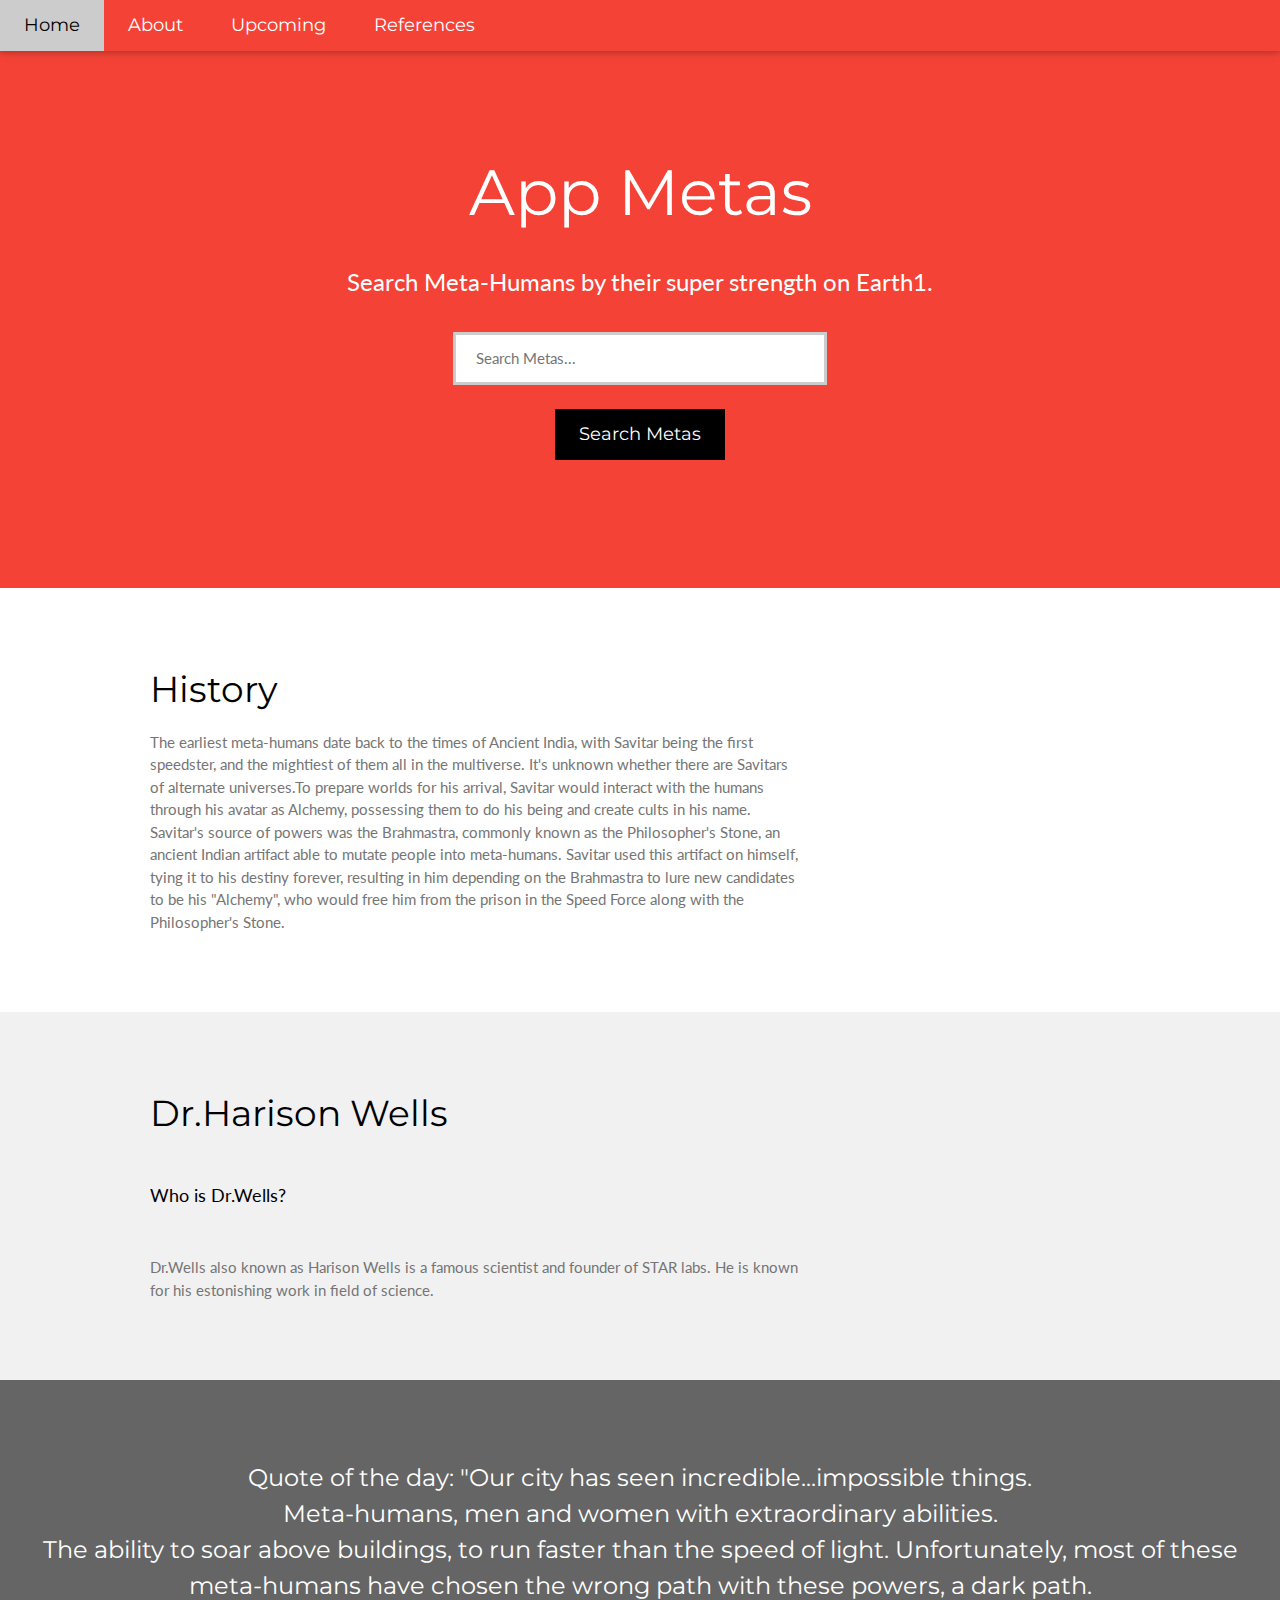
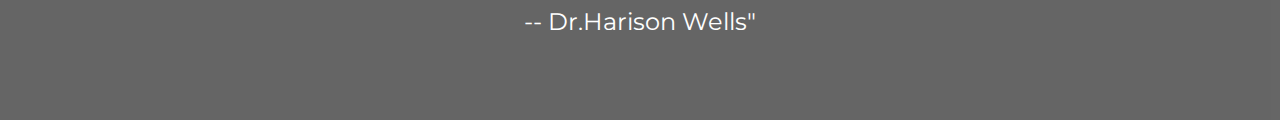
<file: src/index.htm>
<!DOCTYPE html>
<html>
<title>META HUMAN START PAGE</title>
<meta charset="UTF-8">
<meta name="viewport" content="width=device-width, initial-scale=1">
<link rel="stylesheet" href="https://www.w3schools.com/w3css/4/w3.css">
<link rel="stylesheet" href="https://fonts.googleapis.com/css?family=Lato">
<link rel="stylesheet" href="https://fonts.googleapis.com/css?family=Montserrat">
<link rel="stylesheet" href="https://cdnjs.cloudflare.com/ajax/libs/font-awesome/4.7.0/css/font-awesome.min.css">
<script src="scripts/navBar.js"></script>
<script src="http://ajax.googleapis.com/ajax/libs/jquery/1.9.1/jquery.min.js"></script>
<link rel="stylesheet" href="styles/boilerplate.css">

<body>

  <!-- Navbar -->
  <div class="w3-top">
    <div id="navBar" class="w3-bar w3-red w3-card w3-left-align w3-large">
      <a class="w3-bar-item w3-button w3-hide-medium w3-hide-large w3-right w3-padding-large w3-hover-white w3-large w3-red" href="javascript:void(0);"
        onclick="navBarFunction()" title="Toggle Navigation Menu">
        <i class="fa fa-bars"></i>
      </a>
      <a href="#" class="w3-bar-item w3-button w3-padding-large w3-white" id="homeBar" onclick="navFunction(this, 'home')">Home</a>
      <a href="#" class="w3-bar-item w3-button w3-hide-small w3-padding-large w3-hover-white" id="aboutBar" onclick="navFunction(this, 'about')">About</a>
      <a href="#" class="w3-bar-item w3-button w3-hide-small w3-padding-large w3-hover-white" id="upcomingBar" onclick="navFunction(this, 'upcoming')">Upcoming</a>
      <a href="#" class="w3-bar-item w3-button w3-hide-small w3-padding-large w3-hover-white" id="referencesBar" onclick="navFunction(this, 'references')">References</a>
    </div>

    <!-- Navbar on small screens -->
    <div id="navBar" class="w3-bar-block w3-white w3-hide w3-hide-large w3-hide-medium w3-large">
      <a href="#" class="w3-bar-item w3-button w3-padding-large" id="aboutBar" onclick="navFunction('aboutBar', 'about')">About</a>
      <a href="#" class="w3-bar-item w3-button w3-padding-large" id="upcomingBar" onclick="navFunction('upcomingBar', 'upcoming')">Upcoming</a>
      <a href="#" class="w3-bar-item w3-button w3-padding-large" id="ReferencesBar" onclick="navFunction('referencesBar', 'references')">References</a>
    </div>
  </div>

  <!-- Home -->
  <div id="home" class="w3-container w3-red w3-center" style="padding:128px 16px">
    <h1 class="w3-margin w3-jumbo">App Metas</h1>
    <p class="w3-xlarge">Search Meta-Humans by their super strength on Earth1.</p>
    <div>
      <form autocomplete="off">
        <input type="text" placeholder="Search Metas..." name="Search">
      </form>
    </div>
    <button class="w3-button w3-black w3-padding-large w3-large w3-margin-top" onclick=searchMetas()>Search Metas</button>
  </div>

  <!-- About -->
  <div id="about" class="w3-container w3-red w3-center w3-hide" style="padding:128px 16px">
    <h1 class="w3-margin w3-jumbo">Want to learn about Meta-Humans?</h1>
    <h5 class="w3-padding-32">The term meta means a human being with superpowers.
      <br>There are studies in the comics as to whether or not this is a genetic condition, as powers can manifest at birth and/or
      later on.
      <br>Meta-humans, commonly shortened as metas, and often referred to as superhumans, are individuals who acquired powers
      and abilities unlike those of normal humans after experiencing mutation of their bodies (in comparison to magic users,
      who learned how to harness primordial energies without being mutated themselves).
      <br>Most obtained their powers after surviving an explosion caused by a malfunction of the S.T.A.R. Labs particle accelerator
      on December 11th, 2013.
      <br>These people were exposed to the particles and dark matter that altered their genetic, chemical, or even atomic structure,
      giving them a variety of abilities.
      <br>Their abilities seem to often relate to what energy or matter the future superhumans were directly in contact with
      at the time of exposure. </h5>
    <p class="w3-text-grey"></p>
  </div>

  <!-- Block1 -->
  <div id="block1" class="w3-row-padding w3-padding-64 w3-container">
    <div class="w3-content">
      <div class="w3-twothird">
        <h1 id="block1Header">History</h1>

        <p id="block1Body" class="w3-text-grey">The earliest meta-humans date back to the times of Ancient India, with Savitar being the first speedster, and the
          mightiest of them all in the multiverse. It's unknown whether there are Savitars of alternate universes.To prepare
          worlds for his arrival, Savitar would interact with the humans through his avatar as Alchemy, possessing them to
          do his being and create cults in his name. Savitar's source of powers was the Brahmastra, commonly known as the
          Philosopher's Stone, an ancient Indian artifact able to mutate people into meta-humans. Savitar used this artifact
          on himself, tying it to his destiny forever, resulting in him depending on the Brahmastra to lure new candidates
          to be his "Alchemy", who would free him from the prison in the Speed Force along with the Philosopher's Stone.
        </p>
      </div>
    </div>
  </div>

  <!-- Block2-->
  <div id="block2" class="w3-row-padding w3-light-grey w3-padding-64 w3-container">
    <div class="w3-content">
      <div class="w3-twothird">
        <h1 id="block2Header1">Dr.Harison Wells</h1>
        <h5 id="block2Header2" class="w3-padding-32">Who is Dr.Wells?</h5>

        <p id="block2Body" class="w3-text-grey">Dr.Wells also known as Harison Wells is a famous scientist and founder of STAR labs. He is known for his estonishing
          work in field of science.</p>
      </div>
    </div>
  </div>

  <div class="w3-container w3-black w3-center w3-opacity w3-padding-64">
    <h1 class="w3-margin w3-xlarge">Quote of the day: "Our city has seen incredible...impossible things.
      <br>Meta-humans, men and women with extraordinary abilities.
      <br>The ability to soar above buildings, to run faster than the speed of light. Unfortunately, most of these
      <br>meta-humans have chosen the wrong path with these powers, a dark path.
      <br>-- Dr.Harison Wells"</h1>
  </div>

  <!-- Footer -->
  <footer>
  </footer>

</body>

</html>
</file>
<file: src/styles/boilerplate.css>
body,
    h1,
    h2,
    h3,
    h4,
    h5,
    h6 {
        font-family: "Lato", sans-serif
    }

    .w3-bar,
    h1,
    button {
        font-family: "Montserrat", sans-serif
    }

    input[type=text] {
        width: 30%;
        padding: 12px 20px;
        margin: 8px 0;
        box-sizing: border-box;
        border: 3px solid #ccc;
        -webkit-transition: 0.5s;
        transition: 0.5s;
        outline: none;
    }
    
    input[type=text]:focus {
        border: 3px solid #555;
    }
</file>
